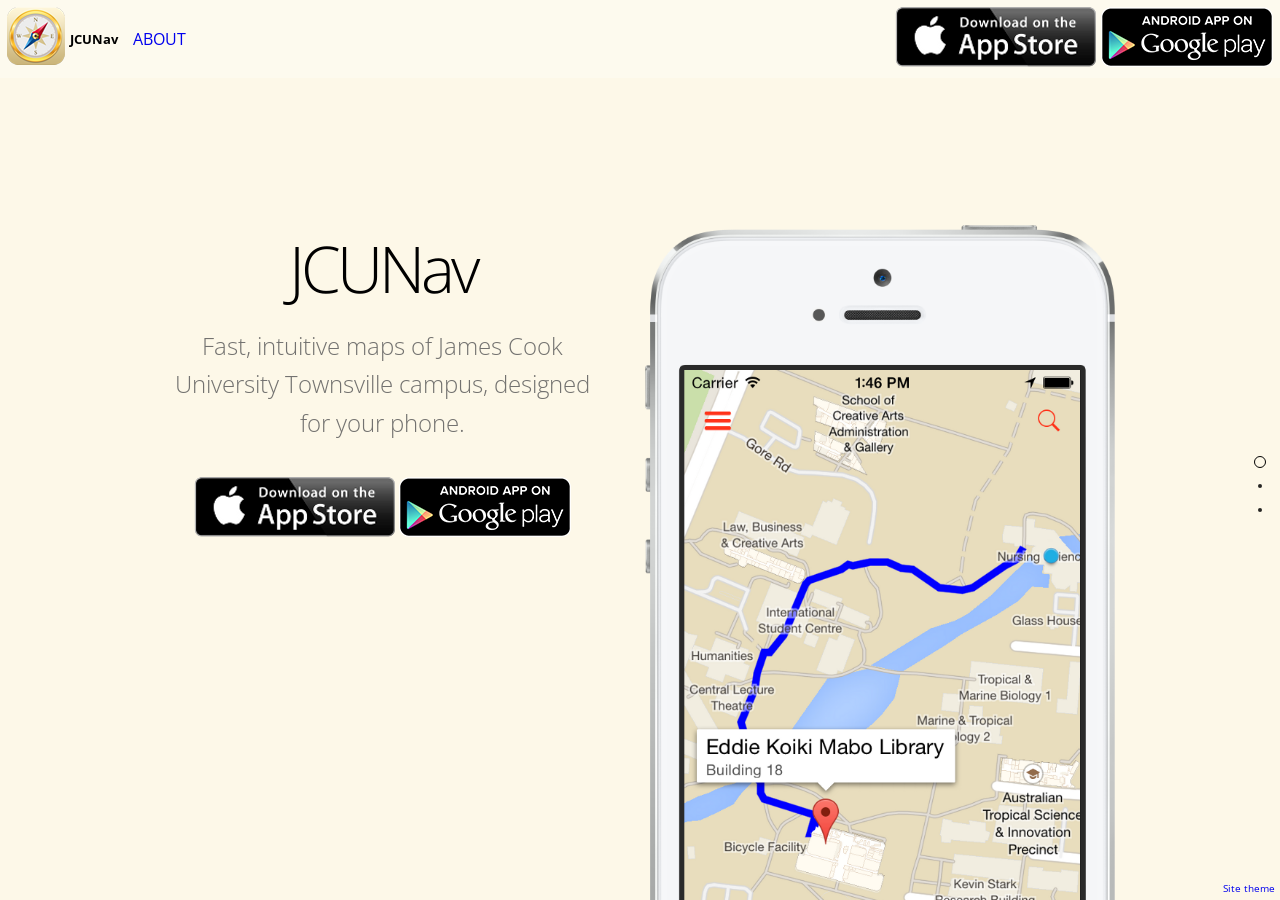
<file: index.html>
<!doctype html>
<html>
<head>
	<meta charset="utf-8">
	<title>JCU Campus Maps, designed for your phone</title>
	<meta name="description" content="Fast, intuitive maps of JCU Townsville campus for iOS and Android mobile devices">
	<link rel="shortcut icon" id="favicon" href="favicon.ico">
	<meta name="author" content="Bryce Thomas">
	<link href="http://fonts.googleapis.com/css?family=Open+Sans:300,400,700" rel="stylesheet" type="text/css">
	<link href="http://fonts.googleapis.com/css?family=Pacifico:400" rel="stylesheet" type="text/css">
	<script type="text/javascript"
	src="http://code.jquery.com/jquery-1.9.1.js"></script>
        <script type="text/javascript"
        src="js/jquery.onepage-scroll.js"></script>
        <link href="css/onepage-scroll.css" rel="stylesheet" type="text/css">
        <link href="css/index.css" rel="stylesheet" type="text/css">

	<script>
	  $(document).ready(function(){ $(".main").onepage_scroll({
          sectionContainer: "section", loop: true, 
          responsiveFallback: false }); });
		
	</script>
</head>
<body>
    <div class="wrapper">
      <div class="main">
        <!-- Page 1 -->
        <section class="page1">
          <div class="page_container">
            <span>
              <div><h1>JCUNav</h1></div>
              <div><h2>Fast, intuitive maps of James Cook University
                  Townsville campus, designed for your phone.</h2></div>
              <!-- empty credit is stupid alignment hack -->
              <!-- <p class="credit"></p> -->
              <div class="btns">
                <a href="https://itunes.apple.com/au/app/jcunav/id497618649?mt=8">
                  <img src="img/app_store_badge.png" alt="App Store Badge">
                </a>
                <a href="https://play.google.com/store/apps/details?id=com.brycestrosoft.jcunav">
                  <img alt="Android app on Google Play"
                       src="img/en_app_rgb_wo_60.png">
                </a>
  	      </div>
            </span>
            <span>
              <img src="img/white_iphone_jcunav.png" alt="JCUNav map on phone" style="max-width: 470px; height: auto; margin-left: 45px;">
            </span>
  	  </div>
        </section>

	<!-- Page 2 -->
        <section class="page2">
	  <div class="page_container">
            <span>
              <div><h1>Buildings</h1></div>
              <div><h2><p>Easily search for a building by name or
              number.</p> <p>JCUNav shows you a path from your current
              location to your selected destination, so you'll get
              there in no time.</p></h2></div>
            </span>
            <span>
              <img src="img/white_iphone_buildings.png"
                   alt="List of searchable buildings"
                   style="max-width: 470px; height: auto; margin-left: 45px;">
            </span>
	  </div>
        </section>

	<!-- Page 3 -->
	<section class="page3">
	  <div class="page_container">
            <span>
            <h1>People</h1>
            <h2><p>Sooner or later you're going to need to contact
              someone on campus.</p>  <p>Use people search to find
              faculty and staff contact details&mdash;you can start a
              phone call or email with the tap of a button (iPhone
              only).</h2>
            </span>
            <span>
              <img src="img/white_iphone_people.png" 
                   alt="Contact details for an example staff member"
                   style="max-width: 470px; height: auto; margin-left: 45px;">
            </span>
   	  </div>
          <a href="https://github.com/peachananr/onepage-scroll" style="position:fixed; bottom:5px; right:5px; font-size:10px">Site theme</a>
        </section>      
    </div>
      <div class="back">
          <div style="display:table; width:100%;">
            <div style="display:table-row; border:1px solid black;">
              <div style="display:table-cell;"><img src="img/jcunav_icon.png"></div>
              <div style="display:table-cell; vertical-align:middle;
                          padding:5px;">JCUNav</div>
              <div style="display:table-cell; vertical-align:middle; padding:10px; text-transform:uppercase;font-size:16px; font-weight:normal;">
                <a href="javascript:void(0)" onclick="document.getElementById('about').style.display='block';document.getElementById('about_fade').style.display='block'">About</a>
              </div>
              
              <div style="display:table-cell; vertical-align:middle;
                          width:100%;"></div>
              <div style="display:table-cell;
                          vertical-align:middle; padding-right:5px;"><a href="https://itunes.apple.com/au/app/jcunav/id497618649?mt=8"><img src="img/app_store_badge.png"></a></div>
              <div style="display:table-cell; vertical-align:middle;">
                <a href="https://play.google.com/store/apps/details?id=com.brycestrosoft.jcunav">
                  <img src="img/en_app_rgb_wo_60.png">
                </a>
              </div>
            </div>
          </div>
      </div>
    </div>

    <!-- Lightbox content for about and web version -->
    <div id="about" class="white_content">
      <div style="float:right; color:red;">
        <a href="javascript:void(0)" onclick="document.getElementById('about_fade').style.display='none';document.getElementById('about').style.display='none';">
          X
        </a>
      </div>
      <h2>About</h2>

      <p>
        JCUNav is an independently developed project and is not officially
        endorsed by James Cook University.
      </p>
      <p>
        We listen carefully to user
        feedback, so if you have any comments, questions or
        suggestions on how we can improve JCUNav, please do contact
        us: <a href="mailto:jcunavmob@gmail.com">jcunavmob@gmail.com</a>.
      </p>
    </div>
    <div id="about_fade" class="black_overlay"></div>
</body>
</html>
</file>
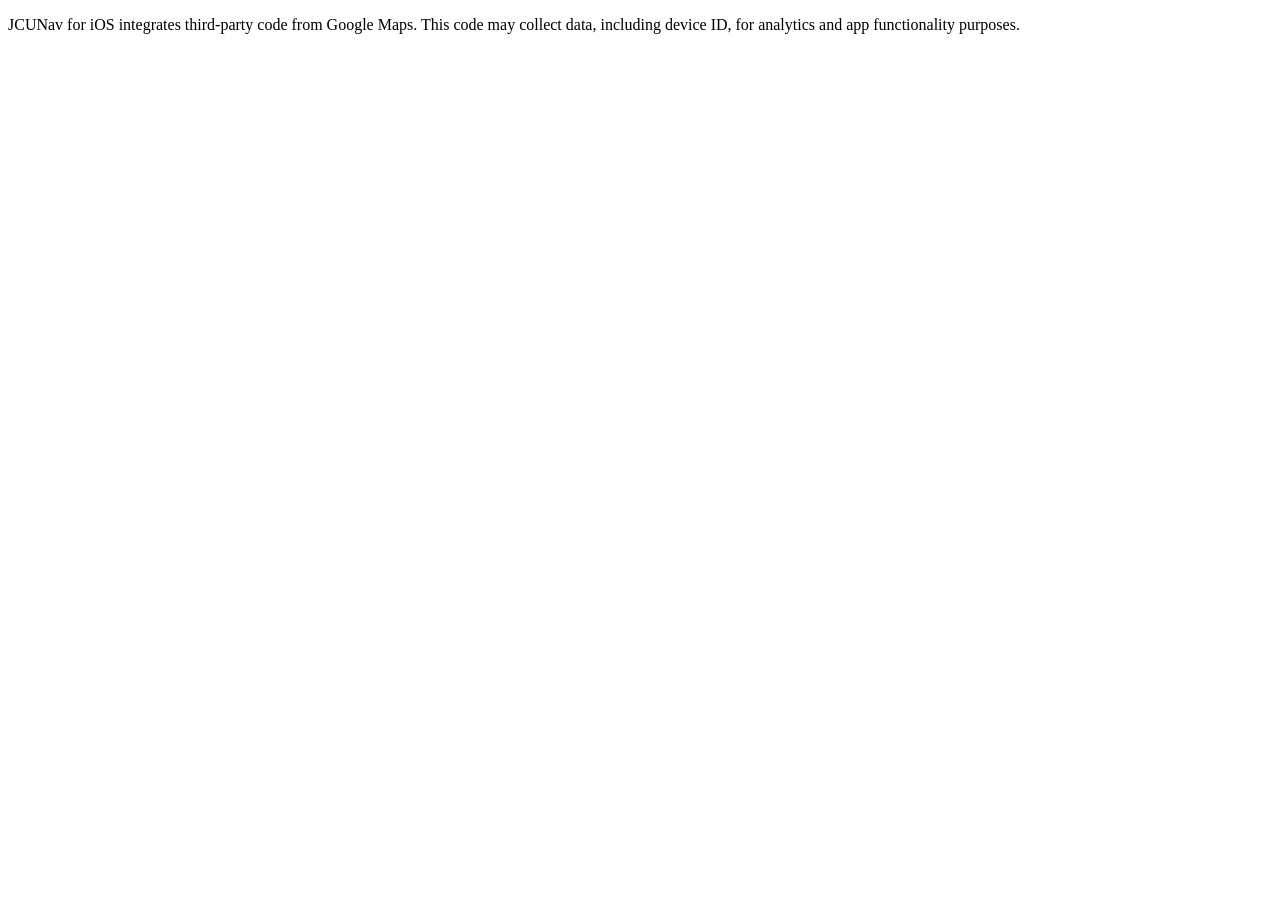
<file: privacy.html>
<!DOCTYPE html>
<meta charset="utf-8">
<title>JCUNav Privacy Policy</title>
<p>
  JCUNav for iOS integrates third-party code from Google Maps.  This code may
  collect data, including device ID, for analytics and app functionality
  purposes.
</p>
</file>
<file: css/onepage-scroll.css>
body, html {
  margin: 0;
  overflow: hidden;
  -webkit-transition: opacity 400ms;
  -moz-transition: opacity 400ms;
  transition: opacity 400ms;
}

body, .onepage-wrapper, html {
  display: block;
  position: static;
  padding: 0;
  width: 100%;
  height: 100%;
}

.onepage-wrapper {
  width: 100%;
  height: 100%;
  display: block;
  position: relative;
  padding: 0;
  -webkit-transform-style: preserve-3d;
}

.onepage-wrapper .ops-section {
  width: 100%;
  height: 100%;
  position: relative;
}

.onepage-pagination {
  position: absolute;
  right: 10px;
  top: 50%;
  z-index: 5;
  list-style: none;
  margin: 0;
  padding: 0;
}
.onepage-pagination li {
  padding: 0;
  text-align: center;
}
.onepage-pagination li a{
  padding: 10px;
  width: 4px;
  height: 4px;
  display: block;
  
}
.onepage-pagination li a:before{
  content: '';
  position: absolute;
  width: 4px;
  height: 4px;
  background: rgba(0,0,0,0.85);
  border-radius: 10px;
  -webkit-border-radius: 10px;
  -moz-border-radius: 10px;
}

.onepage-pagination li a.active:before{
  width: 10px;
  height: 10px;
  background: none;
  border: 1px solid black;
  margin-top: -4px;
  left: 8px;
}

.disabled-onepage-scroll, .disabled-onepage-scroll .wrapper {
  overflow: auto;
}

.disabled-onepage-scroll .onepage-wrapper .ops-section {
  position: relative !important;
  top: auto !important;
}
.disabled-onepage-scroll .onepage-wrapper {
  -webkit-transform: none !important;
  -moz-transform: none !important;
  transform: none !important;
  -ms-transform: none !important;
  min-height: 100%;
}


.disabled-onepage-scroll .onepage-pagination {
  display: none;
}

body.disabled-onepage-scroll, .disabled-onepage-scroll .onepage-wrapper, html {
  position: inherit;
}
</file>
<file: css/index.css>
html {
  height: 100%;
}
body {
  background: #E2E4E7;
  padding: 0;
  text-align: center;
  font-family: 'open sans';
  position: relative;
  margin: 0;
  height: 100%;
  -webkit-font-smoothing: antialiased;
}
.wrapper {
    height: 100% !important;
    height: 100%;
    margin: 0 auto; 
    overflow: hidden;
    overflow-x: auto;
}
a {
  text-decoration: none;
}
h1, h2 {
  width: 100%;
  float: left;
}
h1 {
  margin-top: 100px;
  color: #000;
  margin-bottom: 5px;
  font-size: 70px;
  letter-spacing: -4px;
  font-weight: 100;
}
h1 span {
  font-size: 26px;
  margin: 0 5px;
  text-transform: capitalize;
  background: rgba(0,0,0,0.85);
  display: inline-block;
  color: #6D461D;
  border-radius: 5px 5px;
  -webkit-border-radius: 5px 5px;
  -moz-border-radius: 5px 5px;
  text-shadow: 0 2px 8px rgba(0, 0, 0, 0.75);
  padding: 3px 10px;
}
h2 {
  color: #6D461D;
  font-weight: 100;
  margin-top: 0;
  margin-bottom: 10px;
}

.pointer {
  color: #9b59b6;
  font-family: 'Pacifico', cursive;
  font-size: 30px;
  margin-top: 15px;
}

.main {
  float: left;
  width: 100%;
  margin: 0 auto;
}

.main h1 {
  padding:150px 50px;
  float: left;
  width: 100%;
  font-size: 45px;
  box-sizing: border-box;
  -webkit-box-sizing: border-box;
  -moz-box-sizing: border-box;
  font-weight: 100;
  color: white;
  margin: 0;
}

.back {
  position: absolute;
  top: 0;
  left: 0;
  /*text-align: center;*/
  text-align: right;
  display: block;
  padding: 7px;
  width: 100%;
  box-sizing: border-box;
  -moz-box-sizing: border-box;
  -webkit-box-sizing: border-box;
  background: rgba(255, 255, 255, 0.25);
  font-weight: bold;
  font-size: 13px;
  color: #000;
  -webkit-transition: all 500ms ease-in-out;
  -moz-transition: all 500ms ease-in-out;
  -o-transition: all 500ms ease-in-out;
  transition: all 500ms ease-in-out;
}
.back:hover {
  color: black;
  background: rgba(255, 255, 255, 0.5);
}

header {
  position: relative;
  z-index: 10;
}
.main section .page_container {
  position: relative;
  top: 25%;
  margin: 0 auto 0;
  max-width: 950px;
  min-width: 950px;
  z-index: 3;
}
.main section  {
  /*overflow: hidden;*/
    overflow: hidden;
    overflow-x: auto;
}

.main section > img {
  position: absolute;
  max-width: 100%;
  z-index: 1;
}

.main section.page1 {
  /*background: rgb(255, 255, 255);*/
  background: rgb(253, 248, 232);
}
.main section.page1 h1 {
  text-align: center;
  width: 435px;
  padding: 0;
  margin-bottom: 15px;
  /*font-size: 56px;*/
  font-size: 64px;
  color: black;
  clear: both;
}
.main section.page1 h2 {
  color: rgba(90,90,90,0.85);
  text-align: center;
  width: 435px;
  line-height: 160%;
  clear: both;
  margin-bottom: 35px;
}
.main section .page_container .btns {
  clear: both;
  float: left;
  text-align: center;
  width: 435px;
}
.main section .page_container .btns a{
  text-align: center;
}
.main section.page2 {
  /*background: #555557;*/
  /*background: #181818;*/
  /*background: #3E3E40;*/
  background: #FCF1EF;
}

.main section.page2 .page_container {
  /*overflow: hidden;*/
}

.main section.page2 h1 {
  text-align: center;
  width: 435px;
  padding: 0;
  margin-bottom: 15px;
  font-size: 50px;
  letter-spacing: -1px;
  /*color: white;*/
  color: black;
  clear: both;
}

.main section.page2 h2 {
  color: rgba(90,90,90,0.85);
  /*color: rgba(255,255,255,0.85);*/
  text-align: center;
  width: 435px;
  line-height: 160%;
  font-weight: 100;
  clear: both;
}
.viewing-page-2 .back{
  background: rgba(0, 0, 0, 0.25);
  color: #FFF;
  }

.main section.page3 .page_container {
  /* top: 15%; */
  /*overflow: hidden;*/
}

.main section.page3 {
  background: #EDEDF8;
}

.main section.page3 h1 {
  text-align: center;
  padding: 0;
  margin-bottom: 0;
  font-size: 50px;
  letter-spacing: -1px;
  color: black;
  width: 435px;
  clear: both;
}
.main section.page3 h2 {
  color: rgba(0,0,0,0.85);
  text-align: center;
  line-height: 160%;
  font-weight: 100;
  font-size: 21px;
  width: 435px;
  clear: both;
}
body.disabled-onepage-scroll .onepage-wrapper  section {
  min-height: 100%;
  height: auto;
}

body.disabled-onepage-scroll .main section .page_container, body.disabled-onepage-scroll .main section.page3 .page_container  {
  padding: 20px;
  margin-top: 150px;
  -webkit-box-sizing: border-box;
  -moz-box-sizing: border-box;
  box-sizing: border-box;
}

body.disabled-onepage-scroll  section .page_container h1{
  text-align: center;
  font-size: 50px;
}
body.disabled-onepage-scroll section .page_container h2, body.disabled-onepage-scroll section .page_container .credit, body.disabled-onepage-scroll section .page_container .btns{
  text-align: center;
  width: 100%;
}

body.disabled-onepage-scroll .main section.page1 > img {
  position: absolute;
  width: 80%;
  left: 10%;
}

body.disabled-onepage-scroll .main section > img {
  position: relative;
  max-width: 80%;
  bottom: 0;
}
body.disabled-onepage-scroll code {
  width: 95%;
  margin: 0 auto 25px;
  float: none;
  /*overflow: hidden;*/
}

body.disabled-onepage-scroll .main section.page3 .page_container {
  width: 90%;
  margin-left: auto;
  margin-right: auto;
  right: 0;
}

/* Lightbox */
.black_overlay{
	display: none;
	position: absolute;
	top: 0%;
	left: 0%;
	width: 100%;
	height: 100%;
	background-color: black;
	z-index:1001;
	-moz-opacity: 0.8;
	opacity:.80;
	filter: alpha(opacity=80);
}

.white_content {
	display: none;
	position: absolute;
	top: 25%;
	left: 25%;
	width: 50%;
	height: 50%;
	padding: 16px;
	border: 8px solid #EBAB36;
	background-color: white;
	z-index:1002;
	overflow: auto;
}
</file>
